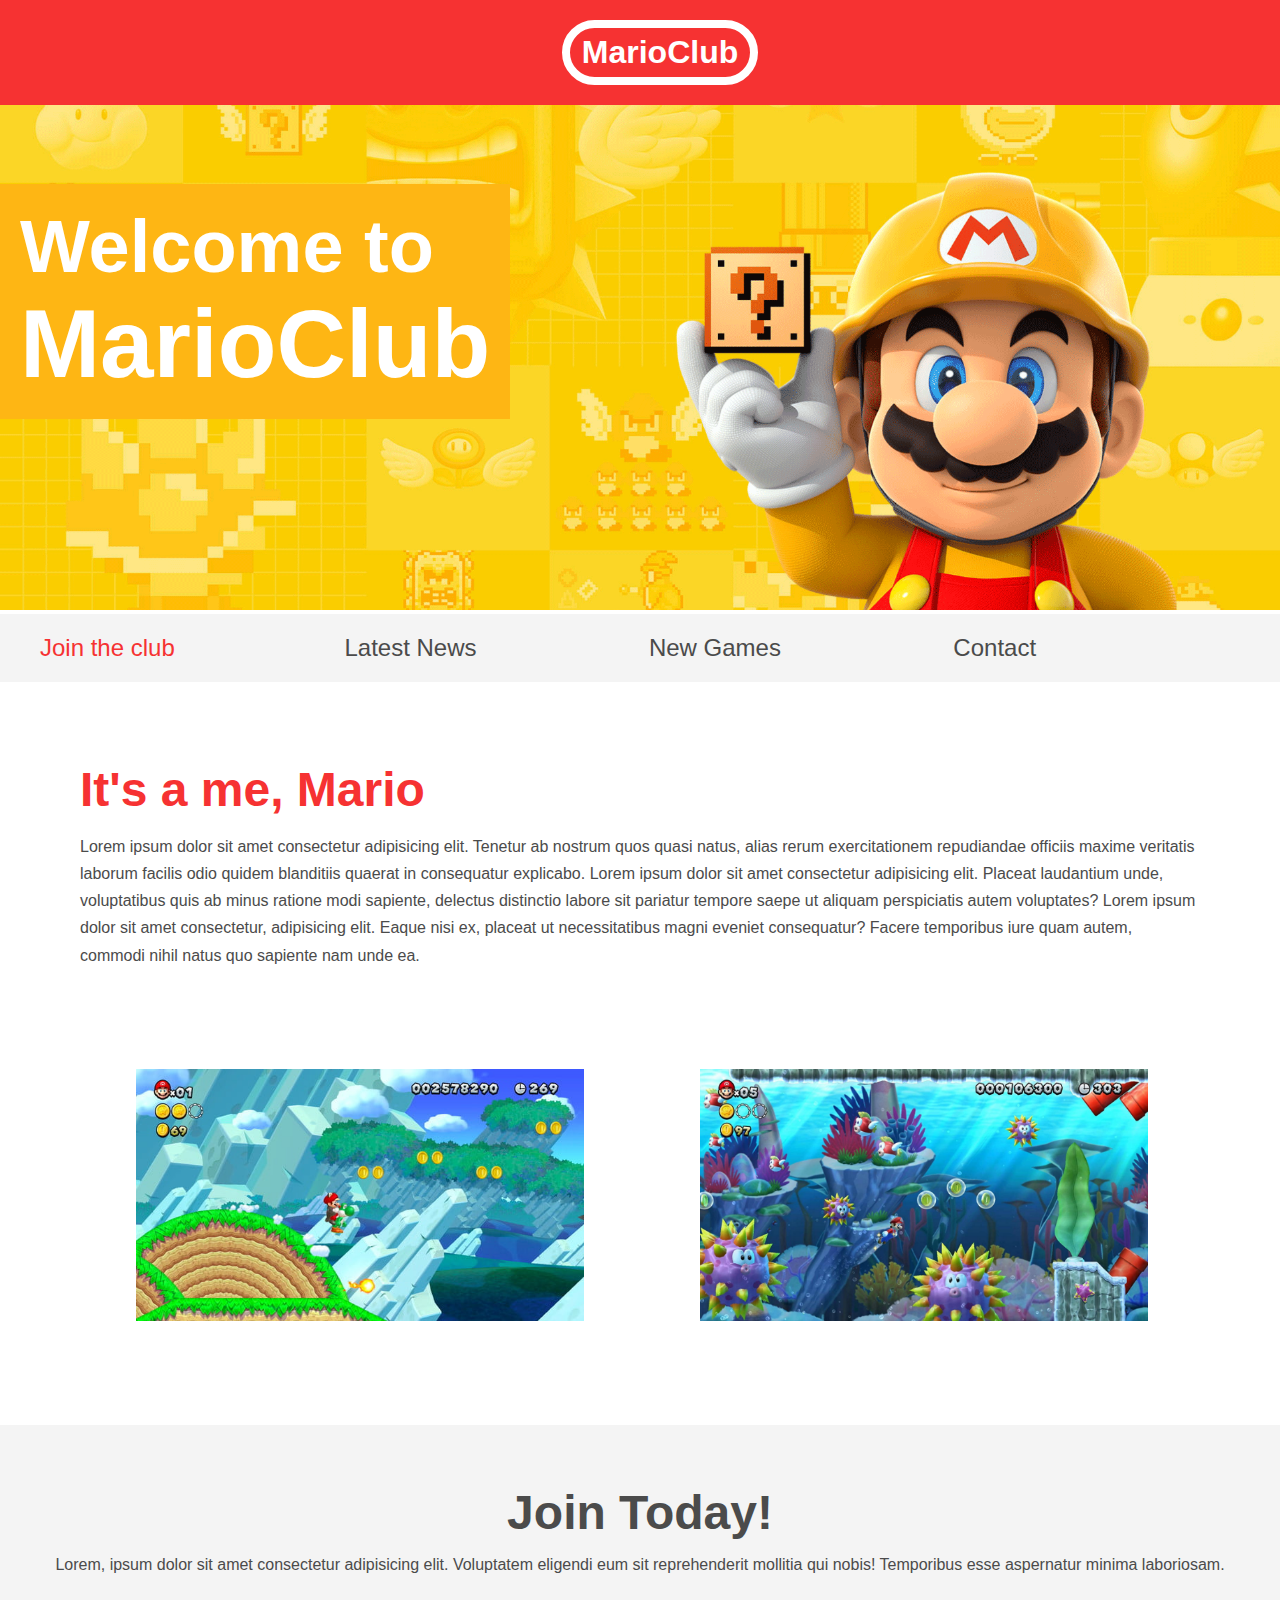
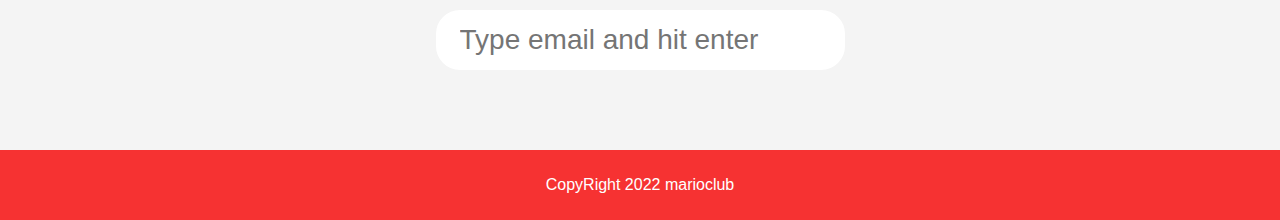
<file: marioclub/index.html>
<!DOCTYPE html>
<html>

<head>
    <title>MarioClub</title>
    <link rel="stylesheet" href="styles.css">
</head>

<body>

    <header>
        <h1>MarioClub</h1>
    </header>
    <section class="banner">
        <img src="img/banner.png" alt="marioclub welcome club">
        <div class="welcome">
            <h2>Welcome to <br><span>MarioClub</span></h2>
        </div>
    </section>
    <nav class="main-nav">
        <ul>
            <li><a href="join.html" class="join">Join the club</a></li>
            <li><a href="news.html">Latest News</a></li>
            <li><a href="games.html">New Games</a></li>
            <li><a href="contact.html">Contact</a></li>
        </ul>
    </nav>
    <main>
        <article>
            <h2>It's a me, Mario</h2>
            <p>Lorem ipsum dolor sit amet consectetur adipisicing elit. Tenetur ab nostrum quos quasi natus, alias rerum
                exercitationem repudiandae officiis maxime veritatis laborum facilis odio quidem blanditiis quaerat in
                consequatur explicabo. Lorem ipsum dolor sit amet consectetur adipisicing elit. Placeat laudantium unde,
                voluptatibus quis ab minus ratione modi sapiente, delectus distinctio labore sit pariatur tempore saepe
                ut aliquam perspiciatis autem voluptates? Lorem ipsum dolor sit amet consectetur, adipisicing elit.
                Eaque nisi ex, placeat ut necessitatibus magni eveniet consequatur? Facere temporibus iure quam autem,
                commodi nihil natus quo sapiente nam unde ea.
            </p>
        </article>
        <ul class="images">
            <li><img src="img/thumb-1.png" alt="mario thump 1"></li>
            <li><img src="img/thumb-2.png" alt="mario thump 2"></li>
        </ul>
    </main>
    <section class="join">
        <h2>Join Today!</h2>
        <p>
            Lorem, ipsum dolor sit amet consectetur adipisicing elit. Voluptatem eligendi eum sit reprehenderit
            mollitia qui nobis! Temporibus esse aspernatur minima laboriosam.
        </p>
        <form>
            <input type="email" name="email" placeholder="Type email and hit enter" required>
        </form>
    </section>
    <footer>
        <p class="copyright">CopyRight 2022 marioclub</p>
    </footer>

</body>

</html>
</file>
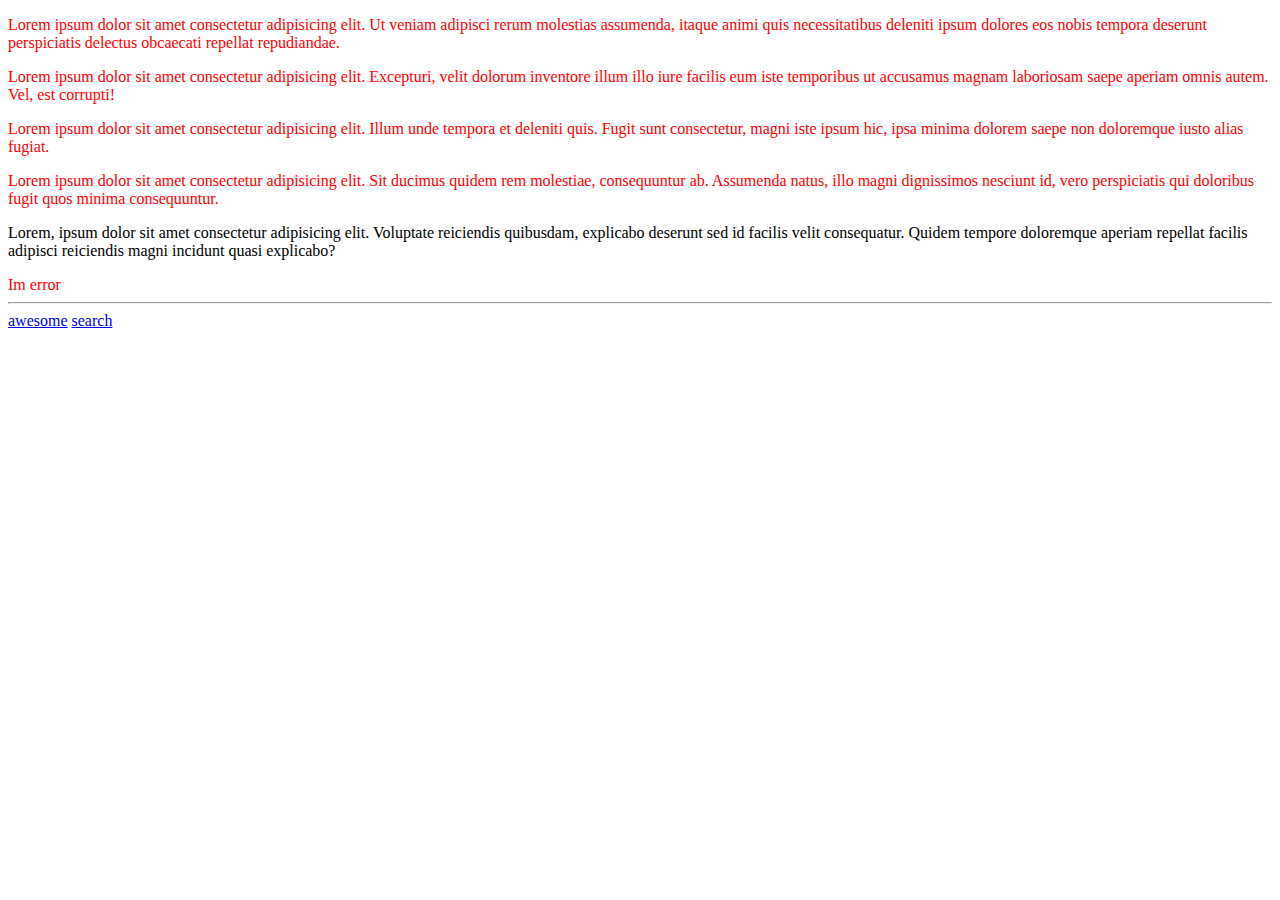
<file: tut1-5/index.html>
<!DOCTYPE html>
<html>

<head>
    <title>CSS basics</title>
    <link rel="stylesheet" href="styles.css">
</head>

<body>
    <div id="content">
        <p>Lorem ipsum dolor sit amet consectetur adipisicing elit. Ut veniam adipisci rerum molestias assumenda, itaque
            animi quis necessitatibus deleniti ipsum dolores eos nobis tempora deserunt perspiciatis delectus obcaecati
            repellat repudiandae.
        </p>

        <p class="error">Lorem ipsum dolor sit amet consectetur adipisicing elit. Excepturi, velit dolorum inventore
            illum illo iure
            facilis eum iste temporibus ut accusamus magnam laboriosam saepe aperiam omnis autem. Vel, est corrupti!
        </p>

        <p class="success">
            Lorem ipsum dolor sit amet consectetur adipisicing elit. Illum unde tempora et deleniti quis. Fugit sunt
            consectetur, magni iste ipsum hic, ipsa minima dolorem saepe non doloremque iusto alias fugiat.
        </p>

        <p class="success feedback">
            Lorem ipsum dolor sit amet consectetur adipisicing elit. Sit ducimus quidem rem molestiae, consequuntur ab.
            Assumenda natus, illo magni dignissimos nesciunt id, vero perspiciatis qui doloribus fugit quos minima
            consequuntur.
        </p>

    </div>

    <p>Lorem, ipsum dolor sit amet consectetur adipisicing elit. Voluptate reiciendis quibusdam, explicabo deserunt sed
        id facilis velit consequatur. Quidem tempore doloremque aperiam repellat facilis adipisci reiciendis magni
        incidunt quasi explicabo?</p>

    <div class="error">Im error</div>

    <hr>

    <a href="goldbach.io">awesome</a>
    <a href="goole.com">search</a>


</body>

</html>
</file>
<file: marioclub/styles.css>
body { 
    font-family: Arial, Helvetica, sans-serif;
}

body, ul, li, h1, h2, a {
    margin: 0;
    padding: 0;
}

header {
    background-color: #f63232;
    padding: 20px;
    text-align: center;
    position: fixed;
    width: 100%;
    z-index: 1;
    top: 0;
    left: 0;
}

header h1 {
    color: white;
    border: 8px solid white;
    border-radius: 36px;
    padding: 6px 12px;
    display: inline-block;
}

.banner {
    position: relative;
}

.banner img {
    max-width: 100%;
}

.banner .welcome {
    background-color: #feb614;
    color: white;
    padding: 20px;
    position: absolute;
    left: 0;
    top: 30%;
}
.banner h2 {
    font-size: 74px;
}

.banner h2 span {
    font-size: 1.3em;
}

nav {
    background-color: #f4f4f4;
    padding: 20px;
    position: sticky;
    top: 105px;
}
nav ul {
    white-space: nowrap;
    max-width: 1200px;
    margin: 0 auto;
}
nav li {
    width: 25%;
    display: inline-block;
    font-size: 24px;
}
nav li a {
    color: #4b4b4b;
    text-decoration: none;
}

nav li a:hover {
    text-decoration: underline;
}

nav li a.join {
    color: #f63232;
}

main {
    max-width: 100%;
    width: 1200px;
    margin: 80px auto;
    padding: 0 40px;
    box-sizing: border-box;
}

article h2 {
    color: #f63232;
    font-size: 48px;
}

article p {
    line-height: 1.7em;
    color: #4b4b4b;
}

.images {
    text-align: center;
    margin: 80px auto;
    white-space: nowrap;
}

.images li {
    display: inline-block;
    width: 40%;
    margin: 20px 5%;
    /* position: relative; */
}

.images li img {
    max-width: 100%;
}

/* .images li img:hover {
    position: absolute;
    bottom: 2px;
} */


section.join {
    background-color: #f4f4f4;
    text-align: center;
    padding: 60px 20px;
    color: #4b4b4b; 
}

section.join h2 {
    font-size: 48px;
}

form input {
    margin: 20px 0;
    padding: 10px 20px;
    font-size: 28px;
    border: 4px solid white;
    border-radius: 24px;
}

footer {
    background-color: #f63232;
    color: white;
    padding: 10px;
    text-align: center;
}

form input:focus {
    border: 4px dashed #4b4b4b;
    outline: none;
}

form input:valid {
    border: 4px solid lightgreen;
    outline: none;
}
</file>
<file: tut1-5/styles.css>
/* p.error {
    color: red;
}


<p class="success">
p.success {
    color: #31ae31;
}

.success AND .feedback paragraphs (p) <p class="success feedback">
p.success.feedback {
    border: 1px dashed #31ae31;
}

for <tag id="content">
#content {
    background-color: #ebebeb;
    padding: 20px;
}

parent child: all .error's in div's, but not <div class="error">
<div><p class="error">
div .error { 
    color: purple;
}

all divs with .error class, ie <div class="error">
div.error {
    color: blue;
}

attribute ends with($) .com
a[href$=".com"] {
    color: white;
    background: red;
    }
attribute mathces (*) goldbach
a[href*="goldbach"] {
    color: white;
    background: green;
    text-transform: uppercase;
    text-decoration: none;
}
*/

div { 
    color: red;
}
</file>
